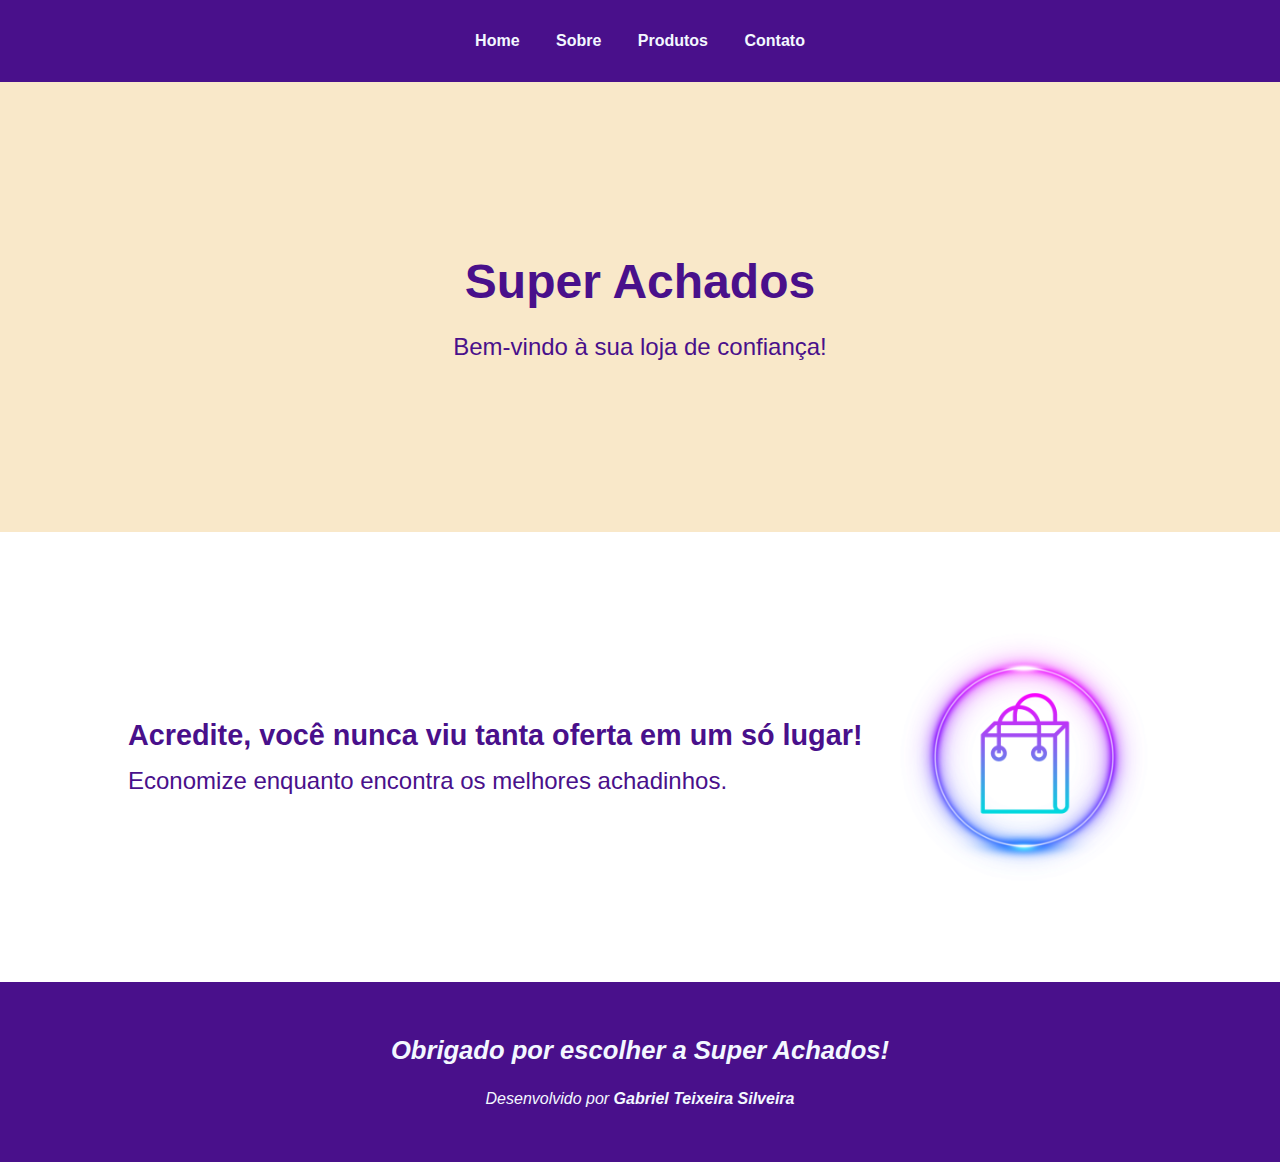
<file: index.html>
<!DOCTYPE html>
<html lang="pt-br">
<head>
    <meta charset="UTF-8">
    <meta name="viewport" content="width=device-width, initial-scale=1.0">
    <title>Super Achados</title>
    <link rel="stylesheet" href="styles/style.css">
    <link rel="stylesheet" href="styles/media-queries.css">
</head>

<body>
    <header class="header">
        <nav class="header__nav">
            <ul class="header__nav__lista">
                <li class="header__nav__lista__menu"><a class="header__nav__lista__menu__links" href="index.html">Home</a></li>
                <li class="header__nav__lista__menu"><a class="header__nav__lista__menu__links" href="sobre.html">Sobre</a></li>
                <li class="header__nav__lista__menu"><a class="header__nav__lista__menu__links" href="produtos.html">Produtos</a></li>
                <li class="header__nav__lista__menu"><a class="header__nav__lista__menu__links" href="contato.html">Contato</a></li>
            </ul>
        </nav>
    </header>

    <main class="container">
        <section class="container-section-one">
            <h1 class="container-section-one__titulo">Super Achados</h1>
            <p class="container-section-one__texto">Bem-vindo à sua loja de confiança!</p>
        </section>

        <section class="container-section-two" id="section-two-index">

            <div class="container-section-two__div">
                <h2 class="container-section-two__titulo">Acredite, você nunca viu tanta oferta em um só lugar!</h2>
                
                <p class="container-section-two__texto">Economize enquanto encontra os melhores achadinhos.</p>
            </div>

            <img class="container-section-two__imagem" src="images/PNG.png" alt="Logo da loja">
        </section>
    </main>

    <footer class="footer">
        <h3 class="footer__titulo">Obrigado por escolher a Super Achados!</h3>
        <p class="footer__texto">Desenvolvido por <a class="footer__texto__link" href="https://github.com/gabrielteixeiras">Gabriel Teixeira Silveira</a></p>
    </footer>
</body>
</html>
</file>
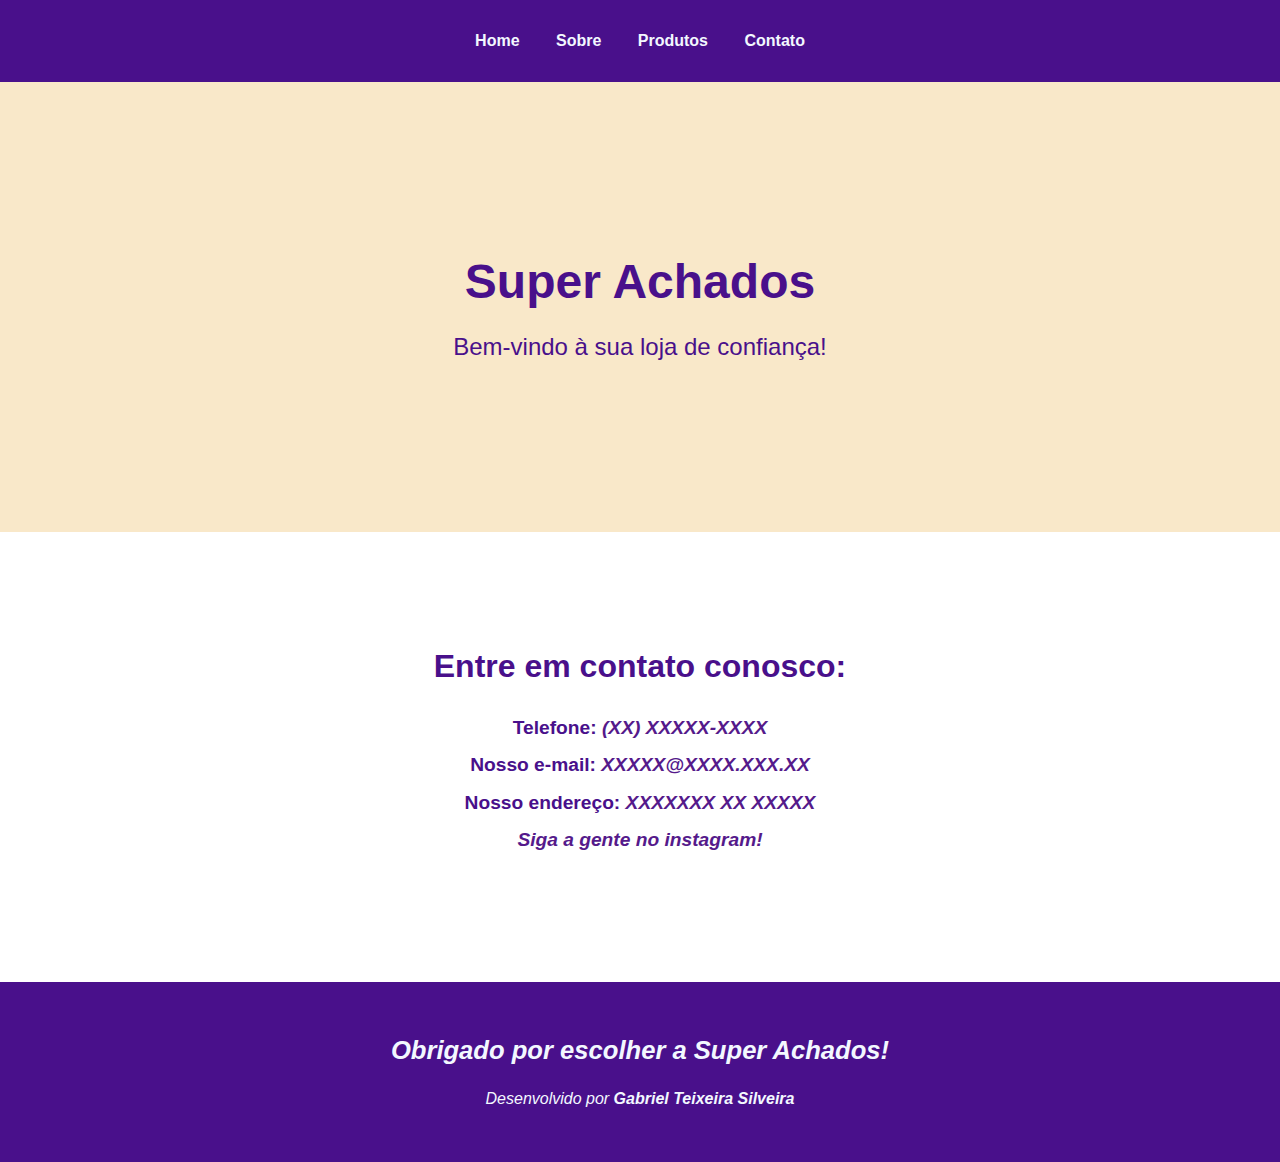
<file: contato.html>
<!DOCTYPE html>
<html lang="pt-br">
<head>
    <meta charset="UTF-8">
    <meta name="viewport" content="width=device-width, initial-scale=1.0">
    <title>Contato</title>
    <link rel="stylesheet" href="styles/style.css">
    <link rel="stylesheet" href="styles/media-queries.css">
</head>
<body>
    <header class="header">
        <nav class="header__nav">
            <ul class="header__nav__lista">
                <li class="header__nav__lista__menu"><a class="header__nav__lista__menu__links" href="index.html">Home</a></li>
                <li class="header__nav__lista__menu"><a class="header__nav__lista__menu__links" href="sobre.html">Sobre</a></li>
                <li class="header__nav__lista__menu"><a class="header__nav__lista__menu__links" href="produtos.html">Produtos</a></li>
                <li class="header__nav__lista__menu"><a class="header__nav__lista__menu__links" href="contato.html">Contato</a></li>
            </ul>
        </nav>
    </header>

    <main class="container">
        <section class="container-section-one">
            <h1 class="container-section-one__titulo">Super Achados</h1>
            <p class="container-section-one__texto">Bem-vindo à sua loja de confiança!</p>
        </section>

        <section class="container-section-two-contact">
            <h2 class="container-section-two-contact__title">Entre em contato conosco:</h2>

            <ul>
                <li class="container-section-two-contact__text"><strong>
                    Telefone: <a class="container-section-two-contact__text__links" href="">(XX) XXXXX-XXXX</a>
                </strong></li>

                <li class="container-section-two-contact__text"><strong>
                    Nosso e-mail: <a class="container-section-two-contact__text__links" href="">XXXXX@XXXX.XXX.XX</a>
                </strong></li>
                    
                <li class="container-section-two-contact__text"><strong>
                    Nosso endereço: <a class="container-section-two-contact__text__links" href="">XXXXXXX XX XXXXX</a>
                </strong></li>

                <li class="container-section-two-contact__text"><strong>
                    <a class="container-section-two-contact__text__links" href="">Siga a gente no instagram!</a>
                </strong></li>
            </ul>
        </section>
    </main>

    <footer class="footer">
        <h3 class="footer__titulo">Obrigado por escolher a Super Achados!</h3>
        <p class="footer__texto">Desenvolvido por <a class="footer__texto__link" href="https://github.com/gabrielteixeiras">Gabriel Teixeira Silveira</a></p>
    </footer>
</body>
</html>
</file>
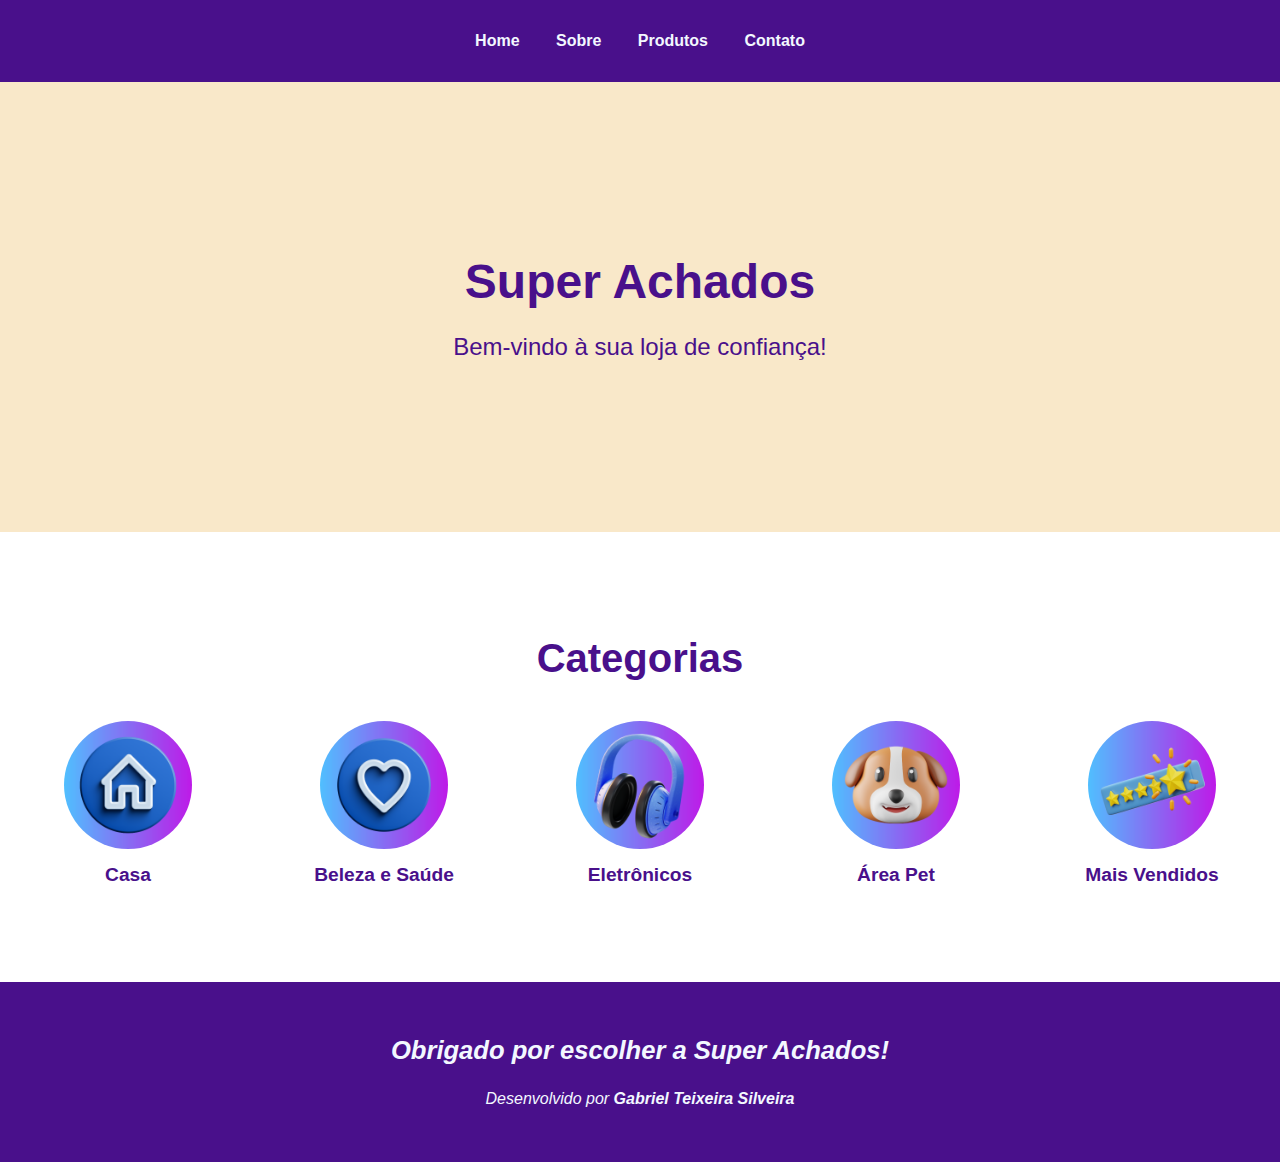
<file: produtos.html>
<!DOCTYPE html>
<html lang="pt-br">
<head>
    <meta charset="UTF-8">
    <meta name="viewport" content="width=device-width, initial-scale=1.0">
    <title>Produtos</title>
    <link rel="stylesheet" href="styles/style.css">
    <link rel="stylesheet" href="styles/media-queries.css">
</head>
<body>
    <header class="header">
        <nav class="header__nav">
            <ul class="header__nav__lista">
                <li class="header__nav__lista__menu"><a class="header__nav__lista__menu__links" href="index.html">Home</a></li>
                <li class="header__nav__lista__menu"><a class="header__nav__lista__menu__links" href="sobre.html">Sobre</a></li>
                <li class="header__nav__lista__menu"><a class="header__nav__lista__menu__links" href="produtos.html">Produtos</a></li>
                <li class="header__nav__lista__menu"><a class="header__nav__lista__menu__links" href="contato.html">Contato</a></li>
            </ul>
        </nav>
    </header>

    <main class="container">
        <section class="container-section-one">
            <h1 class="container-section-one__titulo">Super Achados</h1>
            <p class="container-section-one__texto">Bem-vindo à sua loja de confiança!</p>
        </section>

        <section class="container-section-two" id="section-two-produtos">

            <div class="container-section-two__produtos">
                <h2 class="container-section-two__title">Categorias</h2>
                
                <div class="container-section-two__categorias">
                    <a class="container-section-two__categorias__links" href="">
                        <img class="container-section-two__categorias__links__img" src="images/Casa.png" alt="Imagem referente a categoria de casa">
                        <p class="container-section-two__categorias__links__texto">Casa</p>
                    </a>

                    <a class="container-section-two__categorias__links" href="">
                        <img class="container-section-two__categorias__links__img" src="images/Beleza e Saúde.png" alt="Imagem referente a categoria de Beleza e Saúde">
                        <p class="container-section-two__categorias__links__texto">Beleza e Saúde</p>
                    </a>

                    <a class="container-section-two__categorias__links" href="">
                        <img class="container-section-two__categorias__links__img" src="images/Eletrônicos.png" alt="Imagem referente a categoria de Eletrônicos">
                        <p class="container-section-two__categorias__links__texto">Eletrônicos</p>
                    </a>

                    <a class="container-section-two__categorias__links" href="">
                        <img class="container-section-two__categorias__links__img" src="images/Área Pet.png" alt="Imagem referente a categoria de Área Pet">
                        <p class="container-section-two__categorias__links__texto">Área Pet</p>
                    </a>
                    
                    <a class="container-section-two__categorias__links" href="">
                        <img class="container-section-two__categorias__links__img" src="images/Mais Vendidos.png" alt="Imagem referente a categoria de Mais Vendidos">
                        <p class="container-section-two__categorias__links__texto">Mais Vendidos</p>
                    </a>
                </div>
            </div>
        </section>
    </main>

        <footer class="footer">
        <h3 class="footer__titulo">Obrigado por escolher a Super Achados!</h3>
        <p class="footer__texto">Desenvolvido por <a class="footer__texto__link" href="https://github.com/gabrielteixeiras">Gabriel Teixeira Silveira</a></p>
    </footer>
</body>
</html>
</file>
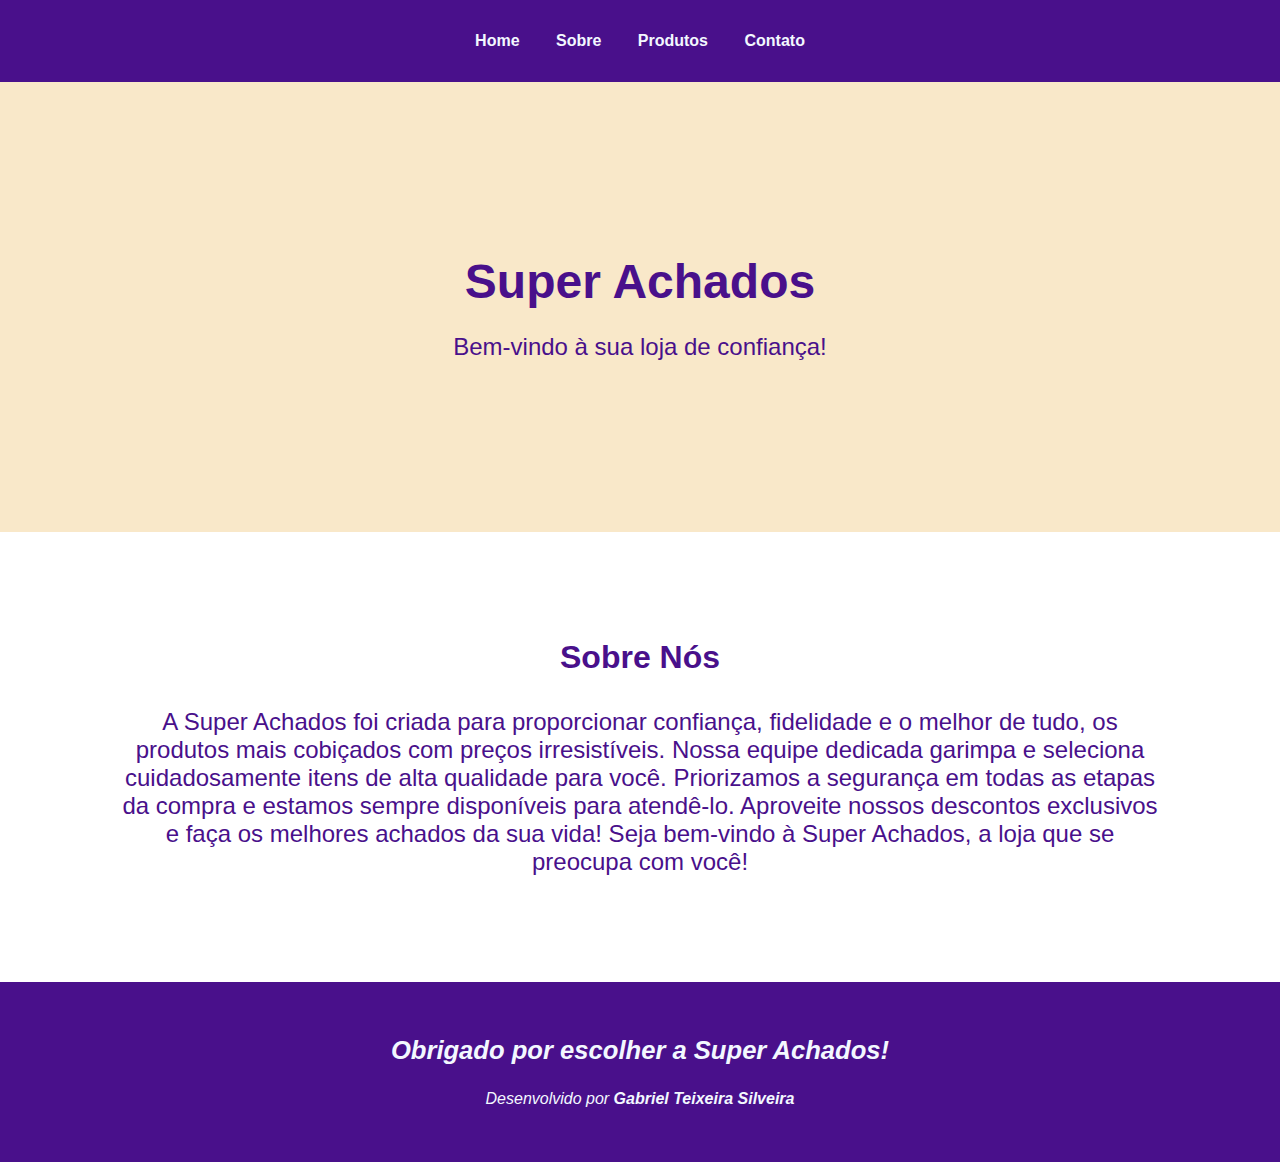
<file: sobre.html>
<!DOCTYPE html>
<html lang="pt-br">
<head>
    <meta charset="UTF-8">
    <meta name="viewport" content="width=device-width, initial-scale=1.0">
    <title>Sobre</title>
    <link rel="stylesheet" href="styles/style.css">
    <link rel="stylesheet" href="styles/media-queries.css">
</head>
<body>
    <header class="header">
        <nav class="header__nav">
            <ul class="header__nav__lista">
                <li class="header__nav__lista__menu"><a class="header__nav__lista__menu__links" href="index.html">Home</a></li>
                <li class="header__nav__lista__menu"><a class="header__nav__lista__menu__links" href="sobre.html">Sobre</a></li>
                <li class="header__nav__lista__menu"><a class="header__nav__lista__menu__links" href="produtos.html">Produtos</a></li>
                <li class="header__nav__lista__menu"><a class="header__nav__lista__menu__links" href="contato.html">Contato</a></li>
            </ul>
        </nav>
    </header>

    <main class="container">
        <section class="container-section-one">
            <h1 class="container-section-one__titulo">Super Achados</h1>
            <p class="container-section-one__texto">Bem-vindo à sua loja de confiança!</p>
        </section>

        <section class="container-section-two">
            <div class="container-section-two__sobre">
                <h2 class="container-section-two__sobre__titulo">Sobre Nós</h2>
                <p class="container-section-two__sobre__texto">A Super Achados foi criada para proporcionar confiança, fidelidade e o melhor de tudo, os produtos mais cobiçados com preços irresistíveis. Nossa equipe dedicada garimpa e seleciona cuidadosamente itens de alta qualidade para você. Priorizamos a segurança em todas as etapas da compra e estamos sempre disponíveis para atendê-lo. Aproveite nossos descontos exclusivos e faça os melhores achados da sua vida! Seja bem-vindo à Super Achados, a loja que se preocupa com você!</p>
            </div>
        </section>
    </main>

    <footer class="footer">
        <h3 class="footer__titulo">Obrigado por escolher a Super Achados!</h3>
        <p class="footer__texto">Desenvolvido por <a class="footer__texto__link" href="https://github.com/gabrielteixeiras">Gabriel Teixeira Silveira</a></p>
    </footer>
</body>
</html>
</file>
<file: styles/style.css>
@charset "UTF-8";

:root {
    --color-primaria: #49108B;
    --color-secundaria: #7E30E1;
    --color-terciaria: #F9E8C9;
    --color-quaternaria: #F3F8FF; 

    --font-primaria: Arial, Helvetica, sans-serif;
}

* {
    margin: 0;
    padding: 0;
    box-sizing: border-box;
}

body, html {
    font-family: var(--font-primaria);
}

/* HEADER */
.header {
    background-color: var(--color-primaria);
    text-align: center;
    padding: 2em;
}

.header__nav__lista__menu {
    display: inline;
    list-style-type: none;

    padding: 0 1em;
}

.header__nav__lista__menu__links {
    color: var(--color-quaternaria);
    font-weight: bolder;
    text-decoration: none;
}

.header__nav__lista__menu__links:hover {
    font-size: 1.1rem;
    color: var(--color-terciaria);
}

/* SECTION-ONE */
.container-section-one {
    display: flex;
    background-color: var(--color-terciaria);
    height: 50vh;

    text-align: center;
    justify-content: center;
    flex-direction: column;
}

.container-section-one__titulo {
    color: var(--color-primaria);
    font-size: 3rem;

    padding-bottom: 0.5em;
}

.container-section-one__texto {
    color: var(--color-primaria);
    font-size: 1.5rem;
}

/* SECTION-TWO */
.container-section-two {
    display: flex;
    height: 50vh;

    align-items: center;
    justify-content: space-between;
}

.container-section-two__div {
    margin-left: 8em;
    width: 80%;
}

.container-section-two__titulo {
    color: var(--color-primaria);
    font-size: 1.8rem;

    padding-bottom: 0.5em;
}

.container-section-two__texto {
    color: var(--color-primaria);
    font-size: 1.5rem;
}

.container-section-two__imagem {
    margin-right: 8em;
    width: 20%;
}

/* SECTION-TWO SOBRE */
.container-section-two__sobre__titulo {
    color: var(--color-primaria);
    font-size: 2rem;
    text-align: center;
    margin-bottom: 1em;
}
.container-section-two__sobre__texto {
    color: var(--color-primaria);
    font-size: 1.5rem;
    text-align: center;
    margin: 0 5em;
}

/* SECTION-TWO PRODUTOS */
.container-section-two__produtos {
    display: flex;
    flex-direction: column;
    text-align: center;
    justify-content: center;
}

.container-section-two__title {
    color: var(--color-primaria);
    font-size: 2.5rem;
    margin: 1em;
}

.container-section-two__categorias {
    display: flex;
    text-align: center;
    justify-content: space-between;

    margin-bottom: 2em;
}

.container-section-two__categorias__links {
    color: var(--color-primaria);

    text-decoration: none;
    font-size: 1.2rem;
    font-weight: bolder;
}

.container-section-two__categorias__links__img {
    width: 50%;
    border-radius: 50%;
}

.container-section-two__categorias__links__texto {
    padding-top: 0.5em;
}

/* SECTION-TWO CONTATO */
.container-section-two-contact {
    display: flex;
    flex-direction: column;
    height: 50vh;

    text-align: center;
    justify-content: center;
}

.container-section-two-contact__title {
    font-size: 2rem;
    margin-bottom: 1em;

    color: var(--color-primaria);
}

.container-section-two-contact__text {
    font-size: 1.2rem;
    color: var(--color-primaria);
    margin-bottom: 0.8em;
}

.container-section-two-contact__text__links {
    text-decoration: none;
    font-style: italic;
}

.container-section-two-contact__text__links:hover {
    text-decoration: underline;
}

/* FOOTER */
.footer {
    display: flex;
    background-color: var(--color-primaria);
    color: var(--color-quaternaria);

    height: 20vh;
    text-align: center;
    justify-content: center;
    flex-direction: column;
    font-style: italic;
}

.footer__titulo {
    font-size: 1.6rem;
    margin-bottom: 1em;
}

.footer__texto__link {
    text-decoration: none;
    color: var(--color-quaternaria);

    font-weight: 700;
}

.footer__texto__link:hover {
    text-decoration: underline;
    font-size: 1.1rem;
    color: var(--color-terciaria);
}
</file>
<file: styles/media-queries.css>
@charset "UTF-8";

@media screen and (max-width: 433px) {

    /* HEADER */
    .header__nav__lista__menu {
        padding: 0 .5em;
    }

    /* SECTION-ONE */
    .container-section-one {
        height: 30vh;
    }

    .container-section-one__titulo {
        font-size: 2.5rem;
        margin: 0 1em;
    }

    .container-section-one__texto {
        font-size: 1.3rem;
        margin: 0 1em;
    }

    /* SECTION-TWO */
    #section-two-index {
        flex-direction: column;
        text-align: center;
        justify-content: center;
    }

    .container-section-two__div {
        margin: 1em;
    }

    .container-section-two__titulo {
        margin-top: 1em;
        font-size: 1.3rem;
    }

    .container-section-two__texto {
        margin: .5em .5em 0 .5em;
        font-size: 1.1rem;
    }

    .container-section-two__imagem {
        margin: 0;
        margin-bottom: 2em;
        width: 40%;
    }

    /* SECTION-TWO SOBRE */

    .container-section-two__sobre {
        margin: 1em;
    }

    .container-section-two__sobre__titulo {
        font-size: 1.3rem;
        margin: 0;
        margin-bottom: 0.5em;
    }

    .container-section-two__sobre__texto {
        font-size: 1rem;
        margin: 0;
        margin-bottom: 0.5em;
    }

    /* SECTION-TWO PRODUTOS */
    #section-two-produtos {
        height: 100vh;
    }

    .container-section-two__produtos {
        margin: 1em;
    }

    .container-section-two__title {
        margin-top: 1em;
        font-size: 2rem;
    }

    .container-section-two__categorias {
        flex-direction: column;
        margin: 1em;
        margin-top: 0;
    }

    .container-section-two__categorias__links {
        margin: .5em;
        font-size: 1rem;
    }

    .container-section-two__categorias__links__img {
        width: 20%;
    }

    /* SECTION-TWO CONTATO */
    .container-section-two-contact__title {
        font-size: 1.5rem;
    }
}

@media screen and (min-width: 433px) and (max-width: 768px) {

    /* HEADER */
    .header__nav__lista__menu {
        padding: 0 .5em;
    }

    /* SECTION-ONE */
    .container-section-one {
        height: 30vh;
    }

    /* SECTION-TWO */
    #section-two-index {
        flex-direction: column;
        text-align: center;
        justify-content: center;
    }

    .container-section-two__div {
        margin: 2em 2em 0 2em;
    }

    .container-section-two__titulo {
        font-size: 1.5rem;
    }

    .container-section-two__texto {
        margin: .5em .5em 0 .5em;
        font-size: 1.3rem;
    }

    .container-section-two__imagem {
        margin: 0;
        margin-bottom: 1em;
        width: 25%;
    }

    /* SECTION-TWO SOBRE */
    .container-section-two__sobre {
        margin: 1em;
    }

    .container-section-two__sobre__titulo {
        font-size: 2rem;
        margin: 0;
        margin-bottom: 0.5em;
    }

    .container-section-two__sobre__texto {
        font-size: 1.2rem;
        margin: 0.5em;
    }

    /* SECTION-TWO PRODUTOS */
    #section-two-produtos {
        height: 100vh;
    }

    .container-section-two__produtos {
        margin: 10%;
    }

    .container-section-two__title {
        margin-top: 1em;
        font-size: 2rem;
    }

    .container-section-two__categorias {
        flex-direction: column;
        margin: 1em;
        margin-top: 0;
    }

    .container-section-two__categorias__links {
        margin: .5em;
        font-size: 1rem;
    }

    .container-section-two__categorias__links__img {
        width: 12%;
    }





    /*
    #section-two-produtos {
        display: flex;
        flex-direction: column;

        height: 100vh;
        width: 60%;
        margin: 2em;
    }

    .container-section-two__produtos {
        margin: 1em;
    }

    .container-section-two__title {
        margin: 0;
        font-size: 2rem;
    }

    .container-section-two__categorias {
        flex-direction: column;
        margin: 0;
        margin-top: 0;
    }

    .container-section-two__categorias__links {
        margin: 0;
        font-size: 1.3rem;
    }

    .container-section-two__categorias__links__img {
        width: 15%;
    }
/*
    /* SECTION-TWO CONTATO */
    .container-section-two-contact__title {
        font-size: 1.5rem;
    }

}
</file>
